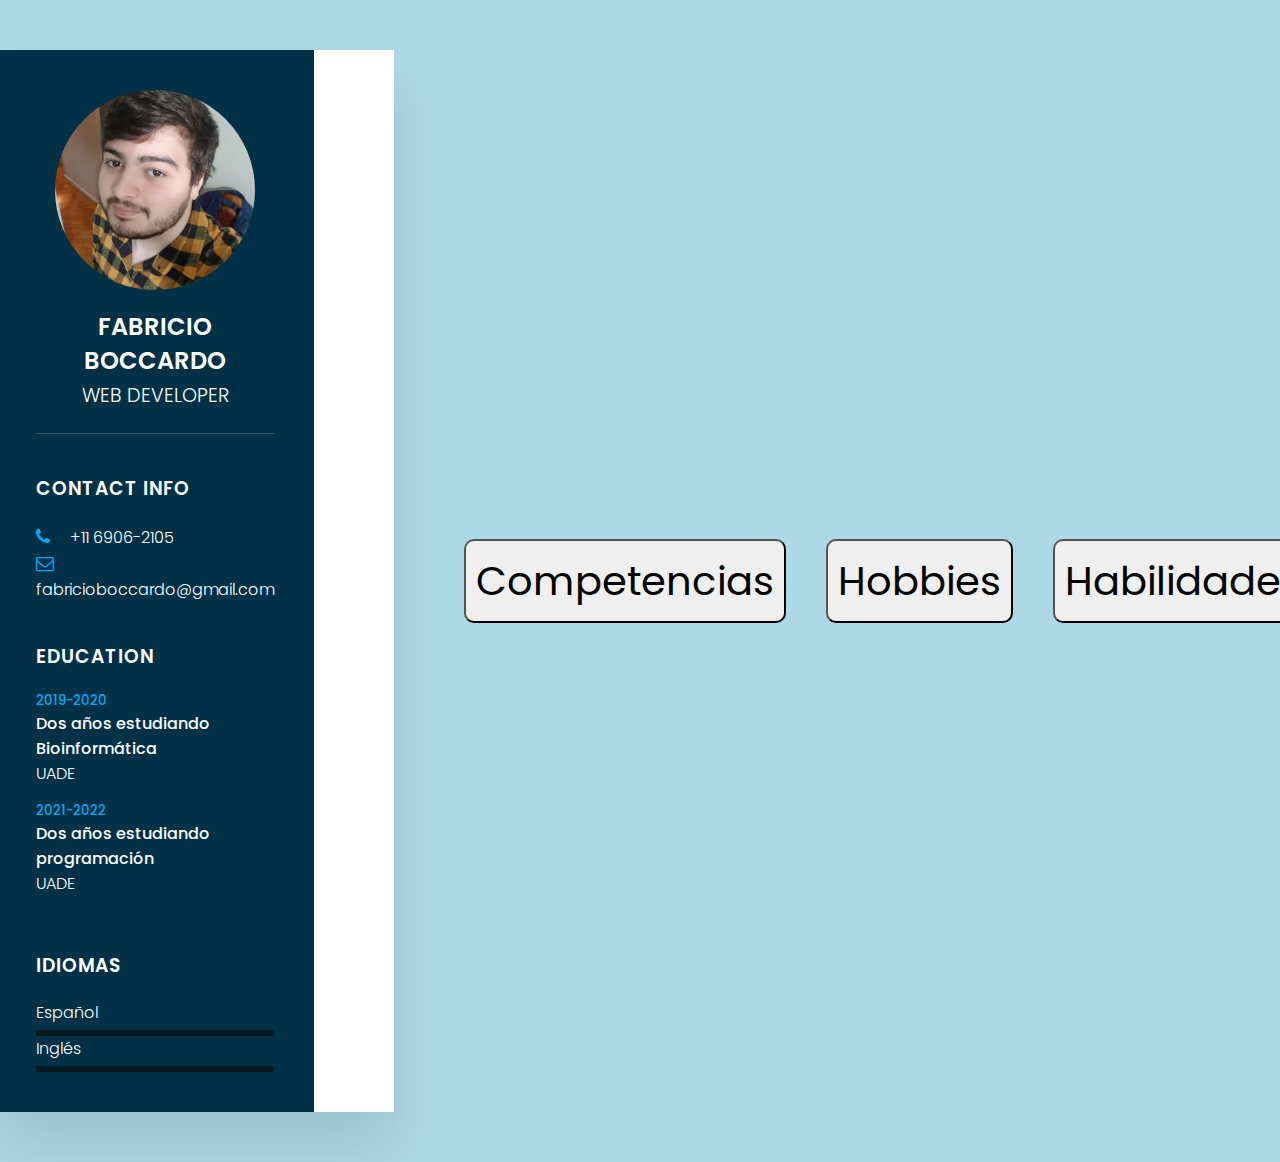
<file: index.html>
<!DOCTYPE html>
<html>
<head>
<meta name="viewport" content="width=device-width, initial-scale=1.0">
<title>CV Fabricio Boccardo</title>
<link rel="stylesheet" href="https://cdnjs.cloudflare.com/ajax/libs/font-awesome/4.7.0/css/font-awesome.css" integrity="sha512-5A8nwdMOWrSz20fDsjczgUidUBR8liPYU+WymTZP1lmY9G6Oc7HlZv156XqnsgNUzTyMefFTcsFH/tnJE/+xBg==" crossorigin="anonymous"/>
<link rel="stylesheet" type="text/css" href="index.css">
<style>
    button
    {
        font-size: 40px;
        padding: 10px;
        border-radius: 10px;
        margin: 20px;
    }
    #botones
    {
        text-align: center;
    }
   
</style>
</head>
<body>
    <div class="container">
        <div class="left_side">
            <div class="profileText">
                <div class="imgBx">
                    <img src = "fotoFabri.png">
                </div>
                <h2> Fabricio Boccardo <br> <span>Web Developer</span></h2>
            </div>
            
            <div class="contactInfo">
                <h3 class="title">Contact Info </h3>
                <ul>
                    <li>
                        <span class=" icon"><i class="fa fa-phone" aria-hidden="true"></i></span>
                        <span class="text"> +11 6906-2105</span>

                    </li>
                    <li>
                        <span class=" icon"><i class="fa fa-envelope-o" aria-hidden="true"></i></span>
                        <span class="text"> fabricioboccardo@gmail.com</span>

                    </li>
                   
                </ul>
            </div>

            <div class="contactInfo education">
                <h3 class="title">Education </h3>
                <ul>
                    <li>
                        <h5>2019-2020</h5>
                        <h4>Dos años estudiando Bioinformática</h4>
                        <h4>UADE</h4>
                    </li>
                    <li>
                        <h5>2021-2022</h5>
                        <h4>Dos años estudiando programación</h4>
                        <h4>UADE</h4>
                    </li>
                   
                </ul>
            </div>

            <div class="contactInfo languag">
                <h3 class="title">Idiomas </h3>
                <ul>
                    <li>
                        <span class="text">Español</span>
                        <span class="percent"></span>
                            <div style="width: 90%;"></div>
                    </li>
                    <li>
                        <span class="text">Inglés</span>
                            <div style="width: 70%;"></div>
                        <span class="percent"></span>
                    </li>
                </ul>
            </div>
        </div>

        <div class="right_Side"></div>
    </div>


    <div id="botones"></div>
        <a href="competencias.html" target="_blank">
        <button id="boton1">Competencias</button>

    </a>

    <a href="hobbies.html" target="_blank">
        <button id="boton2">Hobbies</button>

    </a>

    <a href="habilidades.html" target="_blank">
        <button id="boton3">Habilidades</button>

    </a>

</body>
</html>
</file>
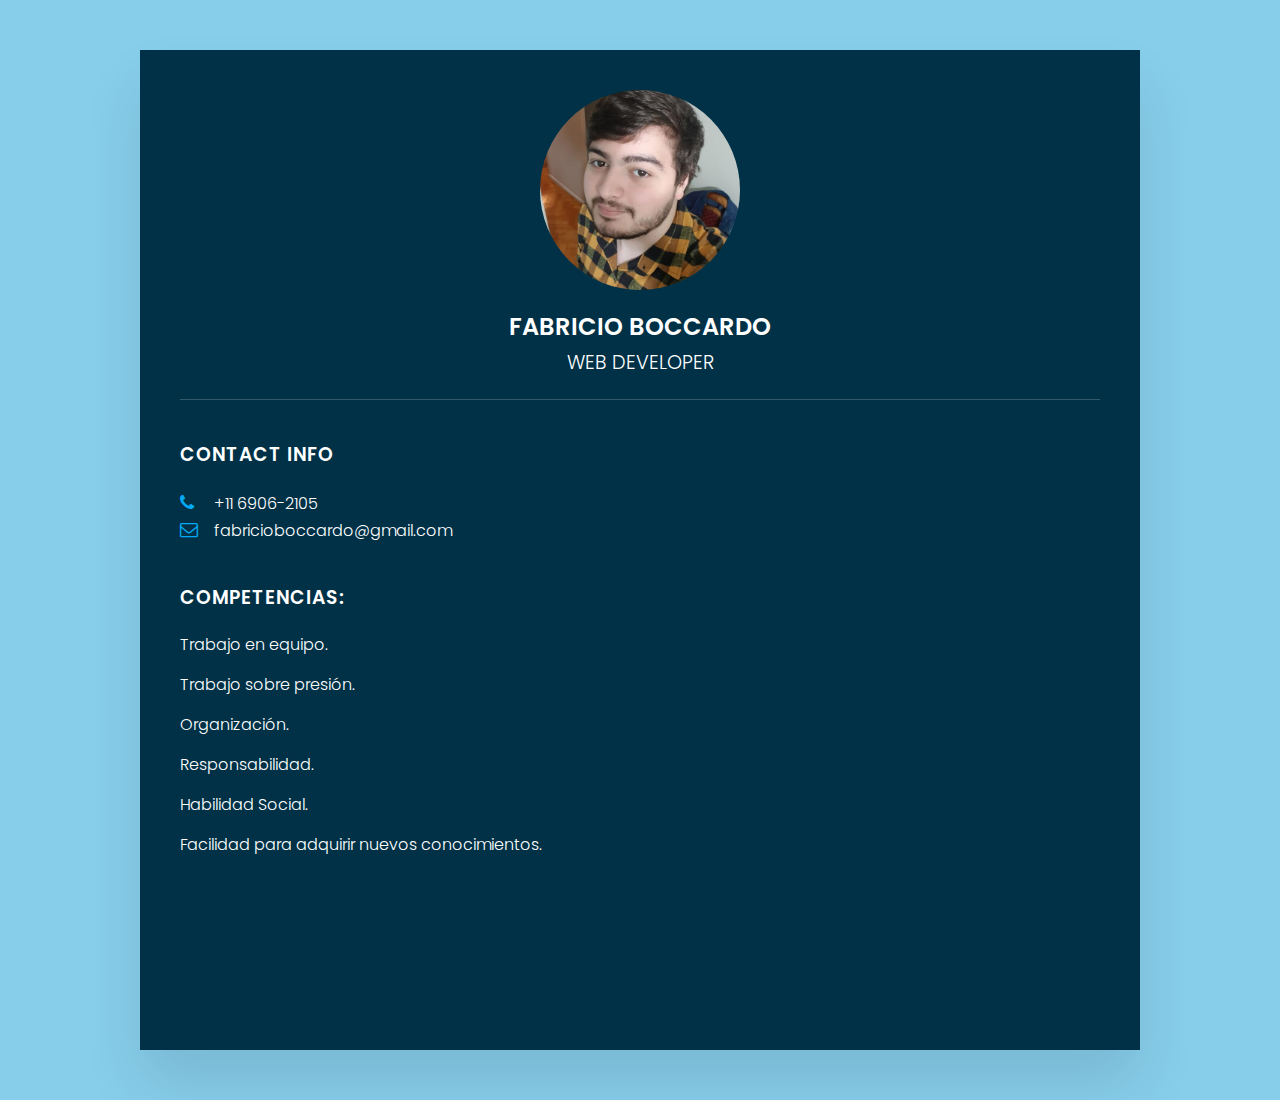
<file: competencias.html>
<!DOCTYPE html>
<html>
<head>
<meta name="viewport" content="width=device-width, initial-scale=1.0">
<title>Competencias</title>
<link rel="stylesheet" href="https://cdnjs.cloudflare.com/ajax/libs/font-awesome/4.7.0/css/font-awesome.css" integrity="sha512-5A8nwdMOWrSz20fDsjczgUidUBR8liPYU+WymTZP1lmY9G6Oc7HlZv156XqnsgNUzTyMefFTcsFH/tnJE/+xBg==" crossorigin="anonymous"/>
<link rel="stylesheet" type="text/css" href="competencias.css">
</head>
<body>
    <div class="container">
        <div class="left_side">
            <div class="profileText">
                <div class="imgBx">
                    <img src = "fotoFabri.png">
                </div>
                <h2> Fabricio Boccardo <br> <span>Web Developer</span></h2>
            </div>
            
            <div class="contactInfo">
                <h3 class="title">Contact Info </h3>
                <ul>
                    <li>
                        <span class=" icon"><i class="fa fa-phone" aria-hidden="true"></i></span>
                        <span class="text"> +11 6906-2105</span>

                    </li>
                    <li>
                        <span class=" icon"><i class="fa fa-envelope-o" aria-hidden="true"></i></span>
                        <span class="text"> fabricioboccardo@gmail.com</span>

                    </li>
                   
                </ul>
            </div>

            <div class="contactInfo education">
                <h3 class="title">Competencias: </h3>
                <ul>
                    <li>
                        <h4>Trabajo en equipo.</h4>
                        
                    </li>
                    <li>

                        <h4>Trabajo sobre presión.</h4>
                        
                    </li>
                    <li>
                        <h4>Organización.</h4>
                        
                    </li>
                    <li>

                        <h4>Responsabilidad.</h4>
                        
                    </li>
                    <li>
                        <h4>Habilidad Social.</h4>
                        
                    </li>
                    <li>

                        <h4>Facilidad para adquirir nuevos conocimientos.</h4>
                        
                    </li>
                   
                </ul>
            </div>
</file>
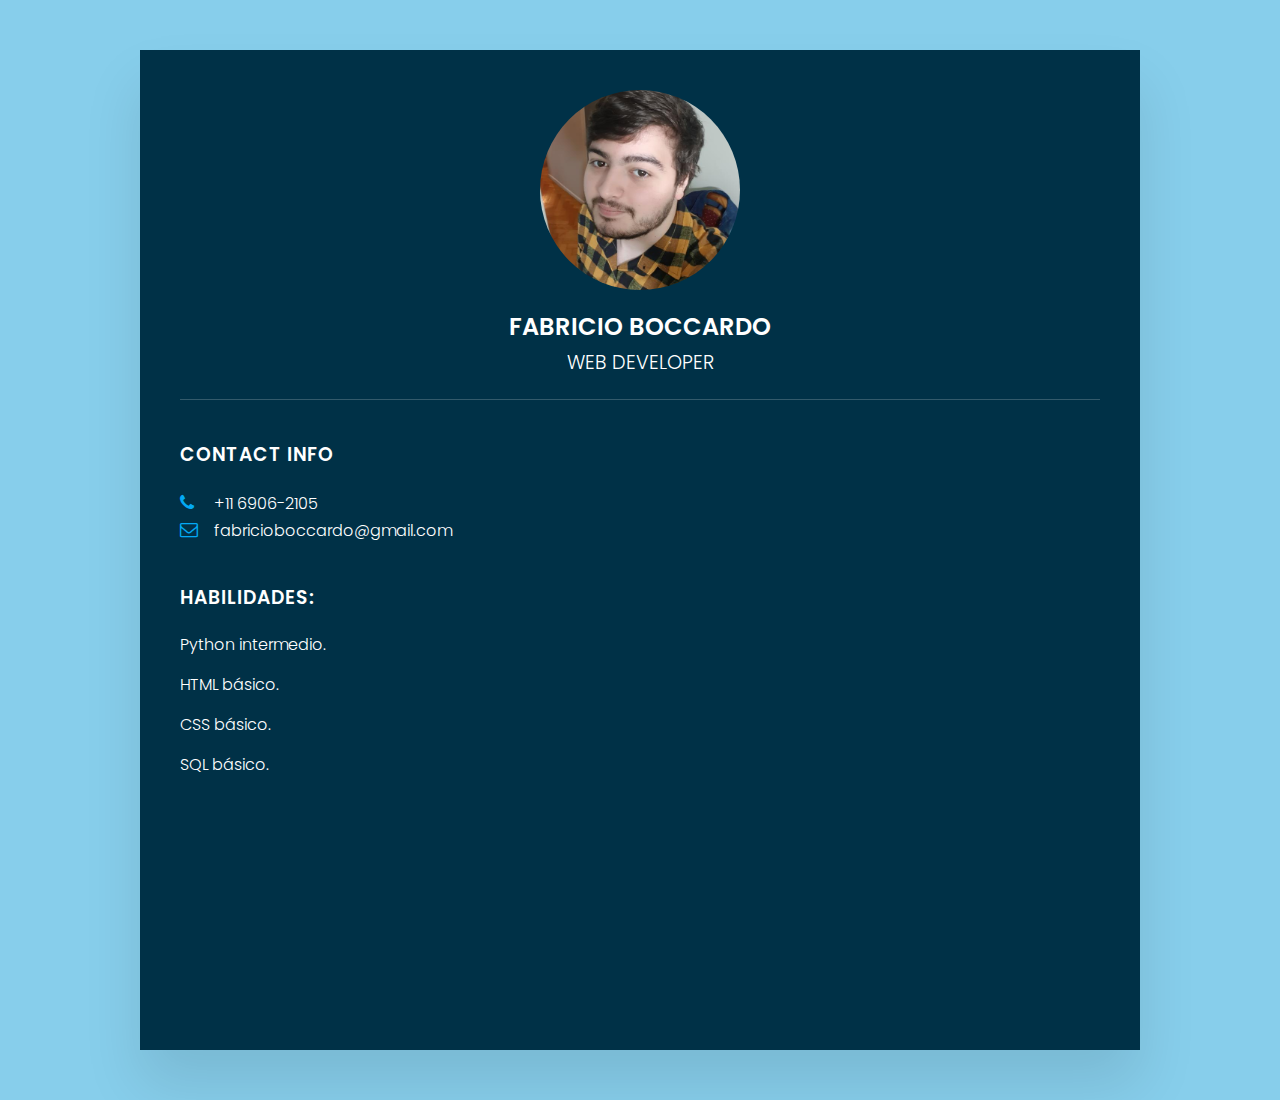
<file: habilidades.html>
<!DOCTYPE html>
<html>
<head>
<meta name="viewport" content="width=device-width, initial-scale=1.0">
<title>Habilidades</title>
<link rel="stylesheet" href="https://cdnjs.cloudflare.com/ajax/libs/font-awesome/4.7.0/css/font-awesome.css" integrity="sha512-5A8nwdMOWrSz20fDsjczgUidUBR8liPYU+WymTZP1lmY9G6Oc7HlZv156XqnsgNUzTyMefFTcsFH/tnJE/+xBg==" crossorigin="anonymous"/>
<link rel="stylesheet" type="text/css" href="habilidades.css">
</head>
<body>
    <div class="container">
        <div class="left_side">
            <div class="profileText">
                <div class="imgBx">
                    <img src = "fotoFabri.png">
                </div>
                <h2> Fabricio Boccardo <br> <span>Web Developer</span></h2>
            </div>
            
            <div class="contactInfo">
                <h3 class="title">Contact Info </h3>
                <ul>
                    <li>
                        <span class=" icon"><i class="fa fa-phone" aria-hidden="true"></i></span>
                        <span class="text"> +11 6906-2105</span>

                    </li>
                    <li>
                        <span class=" icon"><i class="fa fa-envelope-o" aria-hidden="true"></i></span>
                        <span class="text"> fabricioboccardo@gmail.com</span>

                    </li>
                   
                </ul>
            </div>

            <div class="contactInfo education">
                <h3 class="title">Habilidades: </h3>
                <ul>
                    <li>
                        <h4>Python intermedio.</h4>
                        
                    </li>
                    <li>

                        <h4>HTML básico.</h4>
                        
                    </li>
                    <li>
                        <h4>CSS básico.</h4>
                        
                    </li>
                    <li>

                        <h4>SQL básico.</h4>
                        
                    </li>
                    
                   
                </ul>
            </div>
</file>
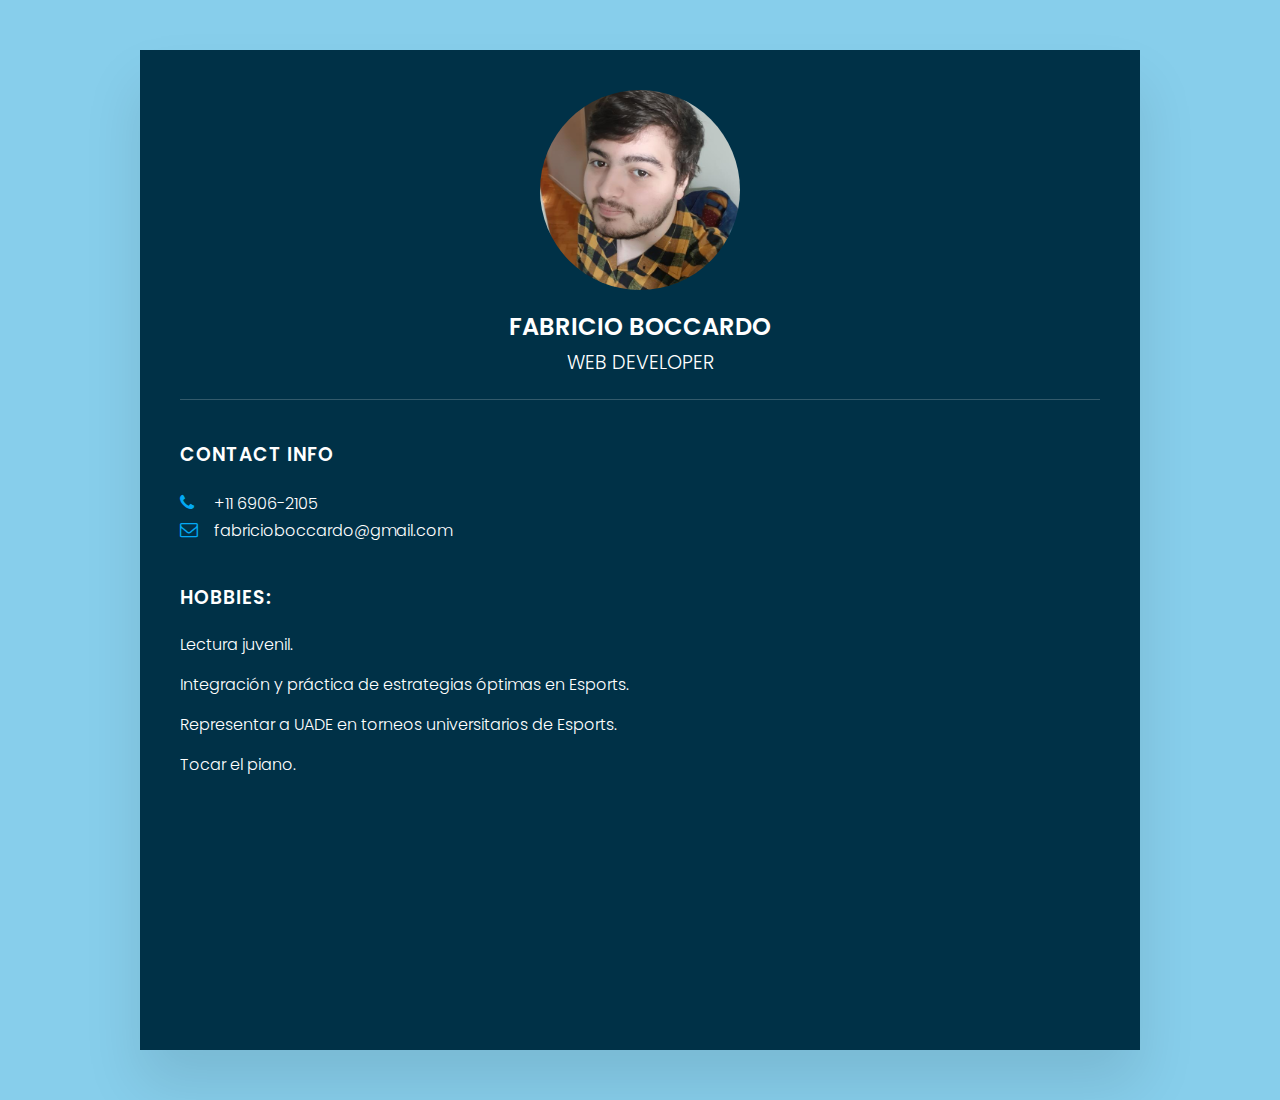
<file: hobbies.html>
<!DOCTYPE html>
<html>
<head>
<meta name="viewport" content="width=device-width, initial-scale=1.0">
<title>Hobbies</title>
<link rel="stylesheet" href="https://cdnjs.cloudflare.com/ajax/libs/font-awesome/4.7.0/css/font-awesome.css" integrity="sha512-5A8nwdMOWrSz20fDsjczgUidUBR8liPYU+WymTZP1lmY9G6Oc7HlZv156XqnsgNUzTyMefFTcsFH/tnJE/+xBg==" crossorigin="anonymous"/>
<link rel="stylesheet" type="text/css" href="hobbies.css">
</head>
<body>
    <div class="container">
        <div class="left_side">
            <div class="profileText">
                <div class="imgBx">
                    <img src = "fotoFabri.png">
                </div>
                <h2> Fabricio Boccardo <br> <span>Web Developer</span></h2>
            </div>
            
            <div class="contactInfo">
                <h3 class="title">Contact Info </h3>
                <ul>
                    <li>
                        <span class=" icon"><i class="fa fa-phone" aria-hidden="true"></i></span>
                        <span class="text"> +11 6906-2105</span>

                    </li>
                    <li>
                        <span class=" icon"><i class="fa fa-envelope-o" aria-hidden="true"></i></span>
                        <span class="text"> fabricioboccardo@gmail.com</span>

                    </li>
                   
                </ul>
            </div>

            <div class="contactInfo education">
                <h3 class="title">Hobbies: </h3>
                <ul>
                    <li>
                        <h4>Lectura juvenil.</h4>
                        
                    </li>
                    <li>

                        <h4>Integración y práctica de estrategias óptimas en Esports.</h4>
                        
                    </li>
                    <li>
                        <h4>Representar a UADE en torneos universitarios de Esports.</h4>
                        
                    </li>
                    <li>

                        <h4>Tocar el piano.</h4>
                        
                    </li>
                    
                   
                </ul>
            </div>
</file>
<file: index.css>
@import url('https://fonts.googleapis.com/css?family=Poppins:200,300,400,500,600,700,800,900&display=swap');
*
{
 margin: 0;
 padding: 0;
 box-sizing: border-box;
 font-family: 'Poppins', sans-serif;
}
body
{
    background: lightblue;
    display: flex;
    justify-content: center;
    align-items: center;
    min-height: 100vh;
}
.container
{
    position: relative;
    width: 100%;
    max-width: 1000px;
    min-height: 1000px;
    background:#fff;
    margin: 50px;
    display: grid;
    grid-template-columns: 1fr 2fr;
    box-shadow: 0 35px 55px rgba(0, 0, 0, 0.1);
}

.container .left_side
{
   position:  relative;
   background: #003147;
   padding: 40px;
}

.profileText
{
    position: relative;
    display: flex;
    flex-direction: column;
    align-items: center;
    padding-bottom: 20px;
    border-bottom: 1px solid rgba(255, 255, 255, 0.2);

}

.profileText .imgBx

{
    position: relative;
    width: 200px;
    height: 200px;
    border-radius: 50%;
    overflow: hidden;

}

.profileText .imgBx img 
{
    position: absolute;
    top: 0;
    left: 0;
    width: 100%;
    height: 100%;
    object-fit: cover;
}

.profileText h2

{
    color: #fff;
    font-size: 1.5em;
    margin-top: 20px;
    text-transform: uppercase;
    text-align: center;
    font-weight: 600;
    line-height: 1.4em;
}

.profileText h2 span

{
   font-size: 0.8em; 
   font-weight: 300;
}

.contactInfo
{
    padding-top: 40px ;
}

.title
{
    color: #fff;
    text-transform: uppercase;
    font-weight: 600;
    letter-spacing: 1px;
    margin-bottom: 20px;
}

.contactInfo ul
{
    position: relative;
}

.contactInfo ul li
{
    position: relative;
    list-style: none; 
    margin: 10px, 0;
    cursor: pointer;
}

.contactInfo ul li .icon
{
    display: inline-block;
    width: 30px;
    font-size: 18px;
    color: #03a9f4;
}

.contactInfo ul li span
{
    color: #fff;
    font-weight: 300;
}

.contactInfo.education li
{
    margin-bottom: 15px;
}

.contactInfo.education h5
{
    color: #03a9f4;
    font-weight: 500;
}

.contactInfo.education h4:nth-child(2)
{
   color: #fff;
   font-weight: 500; 
}


.contactInfo.education h4
{
   color: #fff;
   font-weight: 300; 
}

.contactInfo.languag .percent
{
    position: relative;
    width: 100%;
    height: 6px;
    background: #081921;
    display: block;
    margin-top: 5px;

}

.contactInfo.languag .percent div
{
    position: absolute;
    top: 0;
    left: 0;
    height: 100%;
    background: #03a9f4;

}


.container .right_Side
{
   position:  relative;
   background: #fff;
   padding: 40px;
}
</file>
<file: competencias.css>
@import url('https://fonts.googleapis.com/css?family=Poppins:200,300,400,500,600,700,800,900&display=swap');
*
{
 margin: 0;
 padding: 0;
 box-sizing: border-box;
 font-family: 'Poppins', sans-serif;
}
body
{
    background: skyblue;
    display: flex;
    justify-content: center;
    align-items: center;
    min-height: 100vh;
}
.container
{
    position: relative;
    width: 100%;
    max-width: 1000px;
    min-height: 1000px;
    background:#fff;
    margin: 50px;
    display: grid;
    box-shadow: 0 35px 55px rgba(0, 0, 0, 0.1);
}

.container .left_side
{
   position:  relative;
   background: #003147;
   padding: 40px;
}

.profileText
{
    position: relative;
    display: flex;
    flex-direction: column;
    align-items: center;
    padding-bottom: 20px;
    border-bottom: 1px solid rgba(255, 255, 255, 0.2);

}

.profileText .imgBx

{
    position: relative;
    width: 200px;
    height: 200px;
    border-radius: 50%;
    overflow: hidden;

}

.profileText .imgBx img 
{
    position: absolute;
    top: 0;
    left: 0;
    width: 100%;
    height: 100%;
    object-fit: cover;
}

.profileText h2

{
    color: #fff;
    font-size: 1.5em;
    margin-top: 20px;
    text-transform: uppercase;
    text-align: center;
    font-weight: 600;
    line-height: 1.4em;
}

.profileText h2 span

{
   font-size: 0.8em; 
   font-weight: 300;
}

.contactInfo
{
    padding-top: 40px ;
}

.title
{
    color: #fff;
    text-transform: uppercase;
    font-weight: 600;
    letter-spacing: 1px;
    margin-bottom: 20px;
}

.contactInfo ul
{
    position: relative;
}

.contactInfo ul li
{
    position: relative;
    list-style: none; 
    margin: 10px, 0;
    cursor: pointer;
}

.contactInfo ul li .icon
{
    display: inline-block;
    width: 30px;
    font-size: 18px;
    color: #03a9f4;
}

.contactInfo ul li span
{
    color: #fff;
    font-weight: 300;
}

.contactInfo.education li
{
    margin-bottom: 15px;
}

.contactInfo.education h5
{
    color: #03a9f4;
    font-weight: 500;
}

.contactInfo.education h4:nth-child(2)
{
   color: #fff;
   font-weight: 500; 
}


.contactInfo.education h4
{
   color: #fff;
   font-weight: 300; 
}

.contactInfo.languag .percent
{
    position: relative;
    width: 100%;
    height: 6px;
    background: #081921;
    display: block;
    margin-top: 5px;

}

.contactInfo.languag .percent div
{
    position: absolute;
    top: 0;
    left: 0;
    height: 100%;
    background: #03a9f4;

}


.container .right_Side
{
   position:  relative;
   background: #fff;
   padding: 40px;
}
</file>
<file: habilidades.css>
@import url('https://fonts.googleapis.com/css?family=Poppins:200,300,400,500,600,700,800,900&display=swap');
*
{
 margin: 0;
 padding: 0;
 box-sizing: border-box;
 font-family: 'Poppins', sans-serif;
}
body
{
    background: skyblue;
    display: flex;
    justify-content: center;
    align-items: center;
    min-height: 100vh;
}
.container
{
    position: relative;
    width: 100%;
    max-width: 1000px;
    min-height: 1000px;
    background:#fff;
    margin: 50px;
    display: grid;
    box-shadow: 0 35px 55px rgba(0, 0, 0, 0.1);
}

.container .left_side
{
   position:  relative;
   background: #003147;
   padding: 40px;
}

.profileText
{
    position: relative;
    display: flex;
    flex-direction: column;
    align-items: center;
    padding-bottom: 20px;
    border-bottom: 1px solid rgba(255, 255, 255, 0.2);

}

.profileText .imgBx

{
    position: relative;
    width: 200px;
    height: 200px;
    border-radius: 50%;
    overflow: hidden;

}

.profileText .imgBx img 
{
    position: absolute;
    top: 0;
    left: 0;
    width: 100%;
    height: 100%;
    object-fit: cover;
}

.profileText h2

{
    color: #fff;
    font-size: 1.5em;
    margin-top: 20px;
    text-transform: uppercase;
    text-align: center;
    font-weight: 600;
    line-height: 1.4em;
}

.profileText h2 span

{
   font-size: 0.8em; 
   font-weight: 300;
}

.contactInfo
{
    padding-top: 40px ;
}

.title
{
    color: #fff;
    text-transform: uppercase;
    font-weight: 600;
    letter-spacing: 1px;
    margin-bottom: 20px;
}

.contactInfo ul
{
    position: relative;
}

.contactInfo ul li
{
    position: relative;
    list-style: none; 
    margin: 10px, 0;
    cursor: pointer;
}

.contactInfo ul li .icon
{
    display: inline-block;
    width: 30px;
    font-size: 18px;
    color: #03a9f4;
}

.contactInfo ul li span
{
    color: #fff;
    font-weight: 300;
}

.contactInfo.education li
{
    margin-bottom: 15px;
}

.contactInfo.education h5
{
    color: #03a9f4;
    font-weight: 500;
}

.contactInfo.education h4:nth-child(2)
{
   color: #fff;
   font-weight: 500; 
}


.contactInfo.education h4
{
   color: #fff;
   font-weight: 300; 
}

.contactInfo.languag .percent
{
    position: relative;
    width: 100%;
    height: 6px;
    background: #081921;
    display: block;
    margin-top: 5px;

}

.contactInfo.languag .percent div
{
    position: absolute;
    top: 0;
    left: 0;
    height: 100%;
    background: #03a9f4;

}


.container .right_Side
{
   position:  relative;
   background: #fff;
   padding: 40px;
}
</file>
<file: hobbies.css>
@import url('https://fonts.googleapis.com/css?family=Poppins:200,300,400,500,600,700,800,900&display=swap');
*
{
 margin: 0;
 padding: 0;
 box-sizing: border-box;
 font-family: 'Poppins', sans-serif;
}
body
{
    background: skyblue;
    display: flex;
    justify-content: center;
    align-items: center;
    min-height: 100vh;
}
.container
{
    position: relative;
    width: 100%;
    max-width: 1000px;
    min-height: 1000px;
    background:#fff;
    margin: 50px;
    display: grid;
    box-shadow: 0 35px 55px rgba(0, 0, 0, 0.1);
}

.container .left_side
{
   position:  relative;
   background: #003147;
   padding: 40px;
}

.profileText
{
    position: relative;
    display: flex;
    flex-direction: column;
    align-items: center;
    padding-bottom: 20px;
    border-bottom: 1px solid rgba(255, 255, 255, 0.2);

}

.profileText .imgBx

{
    position: relative;
    width: 200px;
    height: 200px;
    border-radius: 50%;
    overflow: hidden;

}

.profileText .imgBx img 
{
    position: absolute;
    top: 0;
    left: 0;
    width: 100%;
    height: 100%;
    object-fit: cover;
}

.profileText h2

{
    color: #fff;
    font-size: 1.5em;
    margin-top: 20px;
    text-transform: uppercase;
    text-align: center;
    font-weight: 600;
    line-height: 1.4em;
}

.profileText h2 span

{
   font-size: 0.8em; 
   font-weight: 300;
}

.contactInfo
{
    padding-top: 40px ;
}

.title
{
    color: #fff;
    text-transform: uppercase;
    font-weight: 600;
    letter-spacing: 1px;
    margin-bottom: 20px;
}

.contactInfo ul
{
    position: relative;
}

.contactInfo ul li
{
    position: relative;
    list-style: none; 
    margin: 10px, 0;
    cursor: pointer;
}

.contactInfo ul li .icon
{
    display: inline-block;
    width: 30px;
    font-size: 18px;
    color: #03a9f4;
}

.contactInfo ul li span
{
    color: #fff;
    font-weight: 300;
}

.contactInfo.education li
{
    margin-bottom: 15px;
}

.contactInfo.education h5
{
    color: #03a9f4;
    font-weight: 500;
}

.contactInfo.education h4:nth-child(2)
{
   color: #fff;
   font-weight: 500; 
}


.contactInfo.education h4
{
   color: #fff;
   font-weight: 300; 
}

.contactInfo.languag .percent
{
    position: relative;
    width: 100%;
    height: 6px;
    background: #081921;
    display: block;
    margin-top: 5px;

}

.contactInfo.languag .percent div
{
    position: absolute;
    top: 0;
    left: 0;
    height: 100%;
    background: #03a9f4;

}


.container .right_Side
{
   position:  relative;
   background: #fff;
   padding: 40px;
}
</file>
